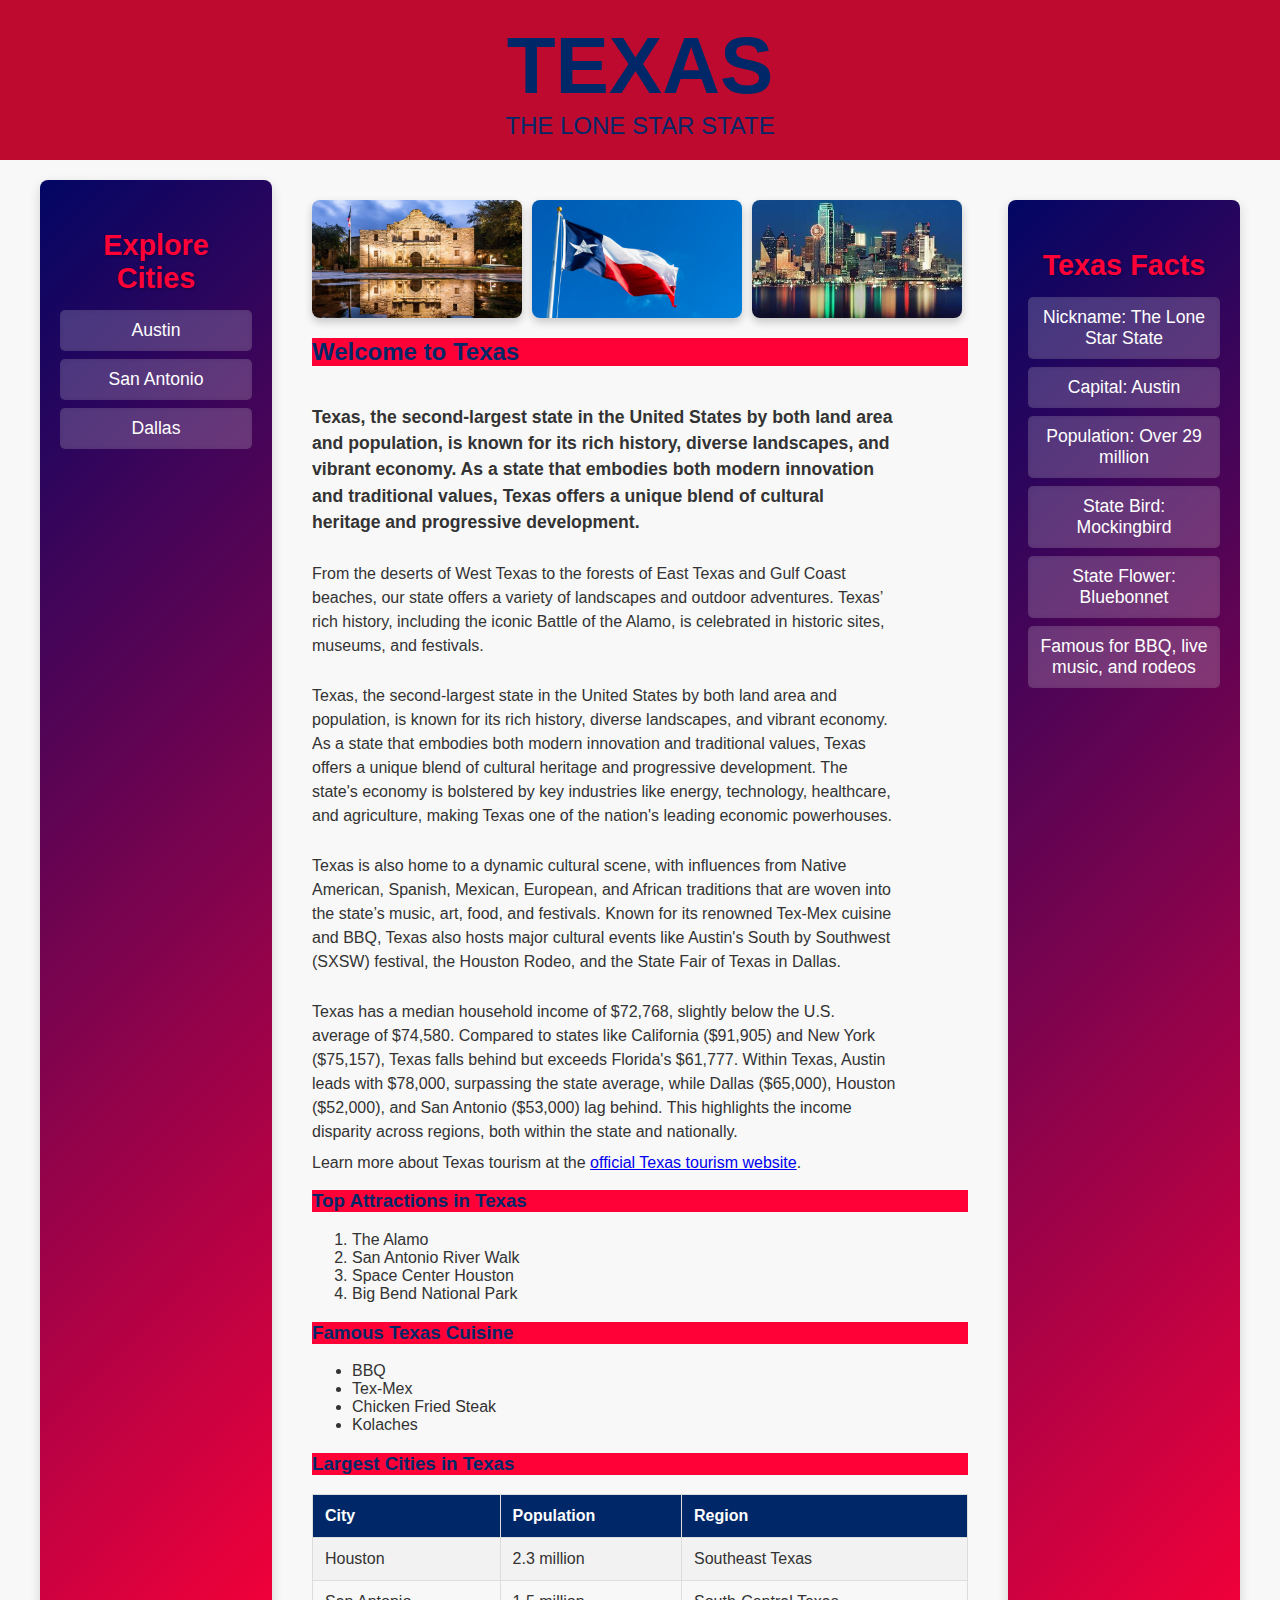
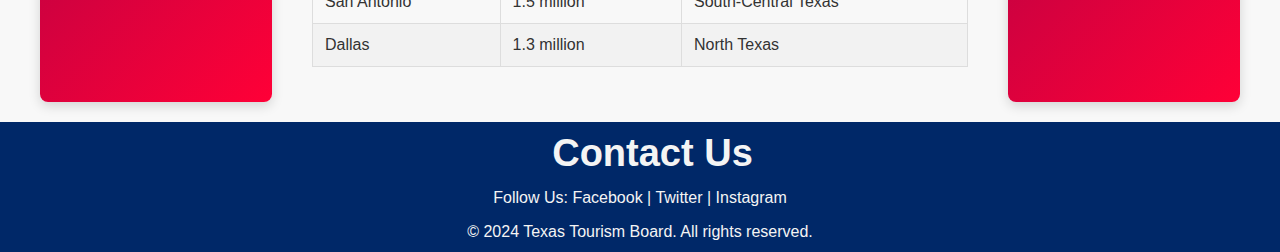
<file: index.html>
<!DOCTYPE html>
<html lang="en">

<head>
    <meta charset="UTF-8">
    <meta name="viewport" content="width=device-width, initial-scale=1.0">
    <title>Texas</title>
    <link href="styles.css" rel="stylesheet">
</head>

<body>

    <header id="main-header">
        <h1>Texas</h1>
        <p>The Lone Star State</p>
    </header>

    <div class="layout">
        <!-- Updated Navigation Section -->
        <nav class="explore-cities">
            <h3>Explore Cities</h3>
            <ul>
                <li><a href="austin.html" target="_blank">Austin</a></li>
                <li><a href="san-antonio.html" target="_blank">San Antonio</a></li>
                <li><a href="dallas.html" target="_blank">Dallas</a></li>
            </ul>
        </nav>


        <main class="main-content">
            <section>
                <div class="image-gallery">
                    <img src="images/alamo.jpg" alt="Alamo">
                    <img src="images/flag.jpg" alt="Texas Flag">
                    <img src="images/skyline.jpg" alt="Texas Skyline">
                </div>

                <h2 class="welcometotexas">Welcome to Texas</h2>
                <p class="intro-text">Texas, the second-largest state in the United States by both land area and
                    population,
                    is known for its
                    rich history, diverse landscapes, and vibrant economy. As a state that embodies both modern
                    innovation
                    and traditional values, Texas offers a unique blend of cultural heritage and progressive
                    development.
                </p>

                <p class="intro-text">From the deserts of West Texas to the forests of East Texas and Gulf Coast
                    beaches,
                    our state offers a
                    variety of landscapes and outdoor adventures. Texas’ rich history, including the iconic Battle of
                    the
                    Alamo, is celebrated in historic sites, museums, and festivals.</p>

                <p class="intro-text">Texas, the second-largest state in the United States by both land area and
                    population,
                    is known for its
                    rich history, diverse landscapes, and vibrant economy. As a state that embodies both modern
                    innovation
                    and traditional values, Texas offers a unique blend of cultural heritage and progressive
                    development.
                    The state's economy is bolstered by key industries like energy, technology, healthcare, and
                    agriculture,
                    making Texas one of the nation's leading economic powerhouses.</p>

                <p class="intro-text">Texas is also home to a dynamic cultural scene, with influences from Native
                    American,
                    Spanish, Mexican, European, and African traditions that are woven into the state’s music, art, food,
                    and
                    festivals. Known for its renowned Tex-Mex cuisine and BBQ, Texas also hosts major cultural events
                    like
                    Austin's South by Southwest (SXSW) festival, the Houston Rodeo, and the State Fair of Texas in
                    Dallas.
                </p>

                <p class="intro-text">Texas has a median household income of $72,768, slightly below the U.S. average of
                    $74,580. Compared to states like California ($91,905) and New York ($75,157), Texas falls behind but
                    exceeds Florida's $61,777. Within Texas, Austin leads with $78,000, surpassing the state average,
                    while Dallas ($65,000), Houston ($52,000), and San Antonio ($53,000) lag behind. This highlights the
                    income disparity across regions, both within the state and nationally.</p>

                <!-- External Link -->
                <p>Learn more about Texas tourism at the <a href="https://traveltexas.com" target="_blank">official
                        Texas
                        tourism website</a>.</p>
            </section>
            <!-- Ordered List -->
            <h3>Top Attractions in Texas</h3>
            <ol>
                <li>The Alamo</li>
                <li>San Antonio River Walk</li>
                <li>Space Center Houston</li>
                <li>Big Bend National Park</li>
            </ol>

            <!-- Unordered List -->
            <h3>Famous Texas Cuisine</h3>
            <ul>
                <li>BBQ</li>
                <li>Tex-Mex</li>
                <li>Chicken Fried Steak</li>
                <li>Kolaches</li>
            </ul>

            <!-- Table with Styled Population Data -->
            <h3>Largest Cities in Texas</h3>
            <table>
                <tr>
                    <th>City</th>
                    <th>Population</th>
                    <th>Region</th>
                </tr>
                <tr>
                    <td>Houston</td>
                    <td>2.3 million</td>
                    <td>Southeast Texas</td>
                </tr>
                <tr>
                    <td>San Antonio</td>
                    <td>1.5 million</td>
                    <td>South-Central Texas</td>
                </tr>
                <tr>
                    <td>Dallas</td>
                    <td>1.3 million</td>
                    <td>North Texas</td>
                </tr>
            </table>
        </main>

        <!-- Fancy Texas Facts Section -->
        <aside class="texas-facts">
            <h3>Texas Facts</h3>
            <ul>
                <li>Nickname: The Lone Star State</li>
                <li>Capital: Austin</li>
                <li>Population: Over 29 million</li>
                <li>State Bird: Mockingbird</li>
                <li>State Flower: Bluebonnet</li>
                <li>Famous for BBQ, live music, and rodeos</li>
            </ul>
        </aside>
    </div>

    <footer>
        <h2><a href="form.html" target="_blank">Contact Us</a></h2>
        <br>
        <br>
        <p>Follow Us:
            <a href="https://facebook.com" target="_blank">Facebook</a> |
            <a href="https://twitter.com" target="_blank">Twitter</a> |
            <a href="https://instagram.com" target="_blank">Instagram</a>
        </p>
        <p>© 2024 Texas Tourism Board. All rights reserved.</p>
    </footer>

</body>

</html>
</file>
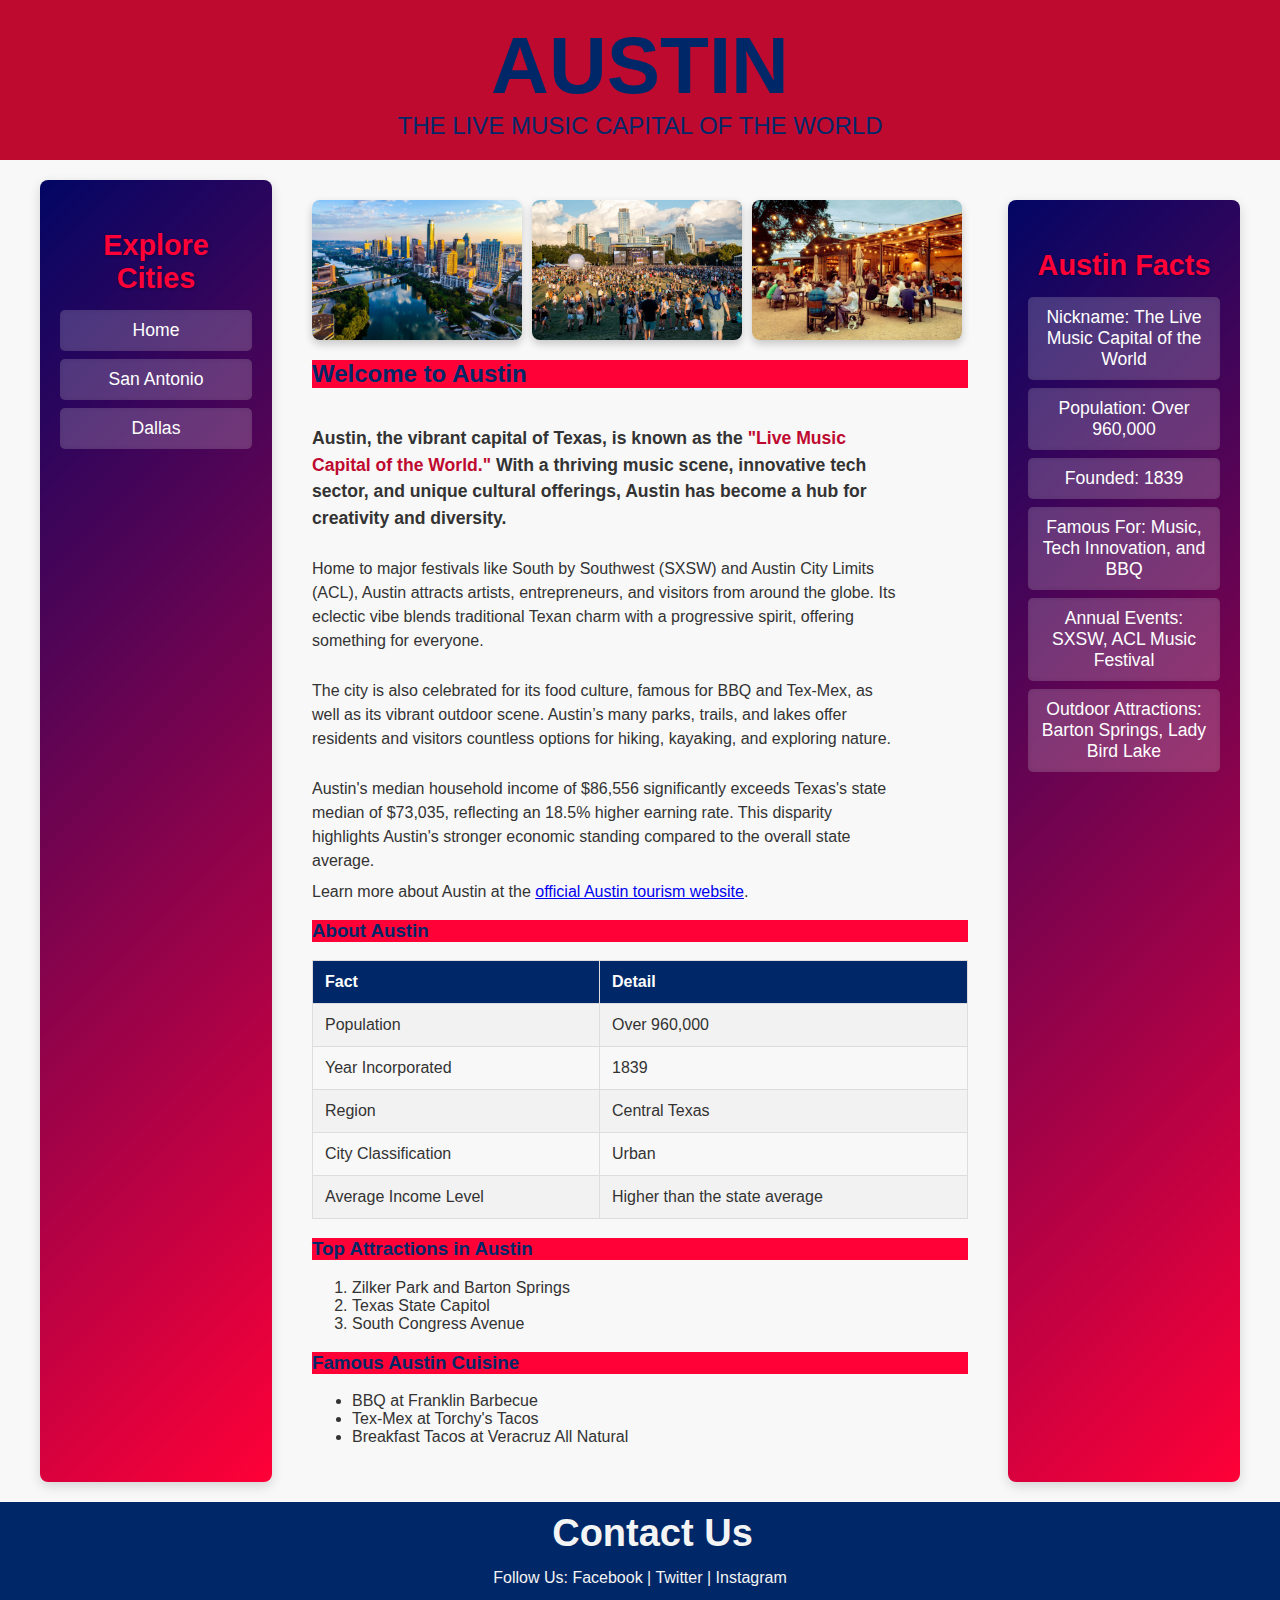
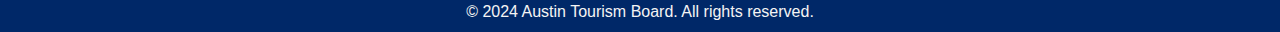
<file: austin.html>
<!DOCTYPE html>
<html lang="en">

<head>
    <meta charset="UTF-8">
    <meta name="viewport" content="width=device-width, initial-scale=1.0">
    <title>Austin</title>
    <link href="styles.css" rel="stylesheet">
</head>

<body>

    <header id="main-header">
        <h1>Austin</h1>
        <p>The Live Music Capital of the World</p>
    </header>

    <div class="layout">
        <!-- Navigation Section -->
        <nav class="explore-cities">
            <h3>Explore Cities</h3>
            <ul>
                <li><a href="index.html" target="_blank">Home</a></li>
                <li><a href="san-antonio.html" target="_blank">San Antonio</a></li>
                <li><a href="dallas.html" target="_blank">Dallas</a></li>
            </ul>
        </nav>


        <main class="main-content">
            <section>
                <div class="image-gallery">
                    <img src="images/austinskyline.jpeg" alt="Austin Skyline">
                    <img src="images/austin-live-music.jpg" alt="Austin Live Music">
                    <img src="images/austin-food.jpg" alt="Austin Food Scene">
                </div>

                <h2>Welcome to Austin</h2>
                <p class="intro-text">Austin, the vibrant capital of Texas, is known as the <strong>"Live Music Capital
                        of
                        the World."</strong> With a thriving music scene, innovative tech sector, and unique cultural
                    offerings, Austin has become a hub for creativity and diversity.</p>

                <p class="intro-text">Home to major festivals like South by Southwest (SXSW) and Austin City Limits
                    (ACL),
                    Austin attracts artists, entrepreneurs, and visitors from around the globe. Its eclectic vibe blends
                    traditional Texan charm with a progressive spirit, offering something for everyone.</p>

                <p class="intro-text">The city is also celebrated for its food culture, famous for BBQ and Tex-Mex, as
                    well
                    as its vibrant outdoor scene. Austin’s many parks, trails, and lakes offer residents and visitors
                    countless options for hiking, kayaking, and exploring nature.</p>

                <p class="intro-text">Austin's median household income of $86,556 significantly exceeds Texas's state
                    median of $73,035, reflecting an 18.5% higher earning rate. This disparity highlights Austin's
                    stronger economic standing compared to the overall state average.</p>

                <!-- External Link -->
                <p>Learn more about Austin at the <a href="https://www.austintexas.org/" target="_blank">official Austin
                        tourism website</a>.</p>
            </section>

            <h3>About Austin</h3>
            <table>
                <tr>
                    <th>Fact</th>
                    <th>Detail</th>
                </tr>
                <tr>
                    <td>Population</td>
                    <td>Over 960,000</td>
                </tr>
                <tr>
                    <td>Year Incorporated</td>
                    <td>1839</td>
                </tr>
                <tr>
                    <td>Region</td>
                    <td>Central Texas</td>
                </tr>
                <tr>
                    <td>City Classification</td>
                    <td>Urban</td>
                </tr>
                <tr>
                    <td>Average Income Level</td>
                    <td>Higher than the state average</td>
                </tr>
            </table>

            <!-- Top Attractions in Austin -->
            <h3>Top Attractions in Austin</h3>
            <ol>
                <li>Zilker Park and Barton Springs</li>
                <li>Texas State Capitol</li>
                <li>South Congress Avenue</li>
            </ol>

            <!-- Famous Austin Cuisine -->
            <h3>Famous Austin Cuisine</h3>
            <ul>
                <li>BBQ at Franklin Barbecue</li>
                <li>Tex-Mex at Torchy's Tacos</li>
                <li>Breakfast Tacos at Veracruz All Natural</li>
            </ul>
        </main>

        <!-- Austin Facts Section -->
        <aside class="texas-facts">
            <h3>Austin Facts</h3>
            <ul>
                <li>Nickname: The Live Music Capital of the World</li>
                <li>Population: Over 960,000</li>
                <li>Founded: 1839</li>
                <li>Famous For: Music, Tech Innovation, and BBQ</li>
                <li>Annual Events: SXSW, ACL Music Festival</li>
                <li>Outdoor Attractions: Barton Springs, Lady Bird Lake</li>
            </ul>
        </aside>
    </div>

    <footer>
        <h2><a href="form.html" target="_blank">Contact Us</a></h2>
        <br>
        <br>
        <p>Follow Us:
            <a href="https://facebook.com" target="_blank">Facebook</a> |
            <a href="https://twitter.com" target="_blank">Twitter</a> |
            <a href="https://instagram.com" target="_blank">Instagram</a>
        </p>
        <p>© 2024 Austin Tourism Board. All rights reserved.</p>
    </footer>

</body>

</html>
</file>
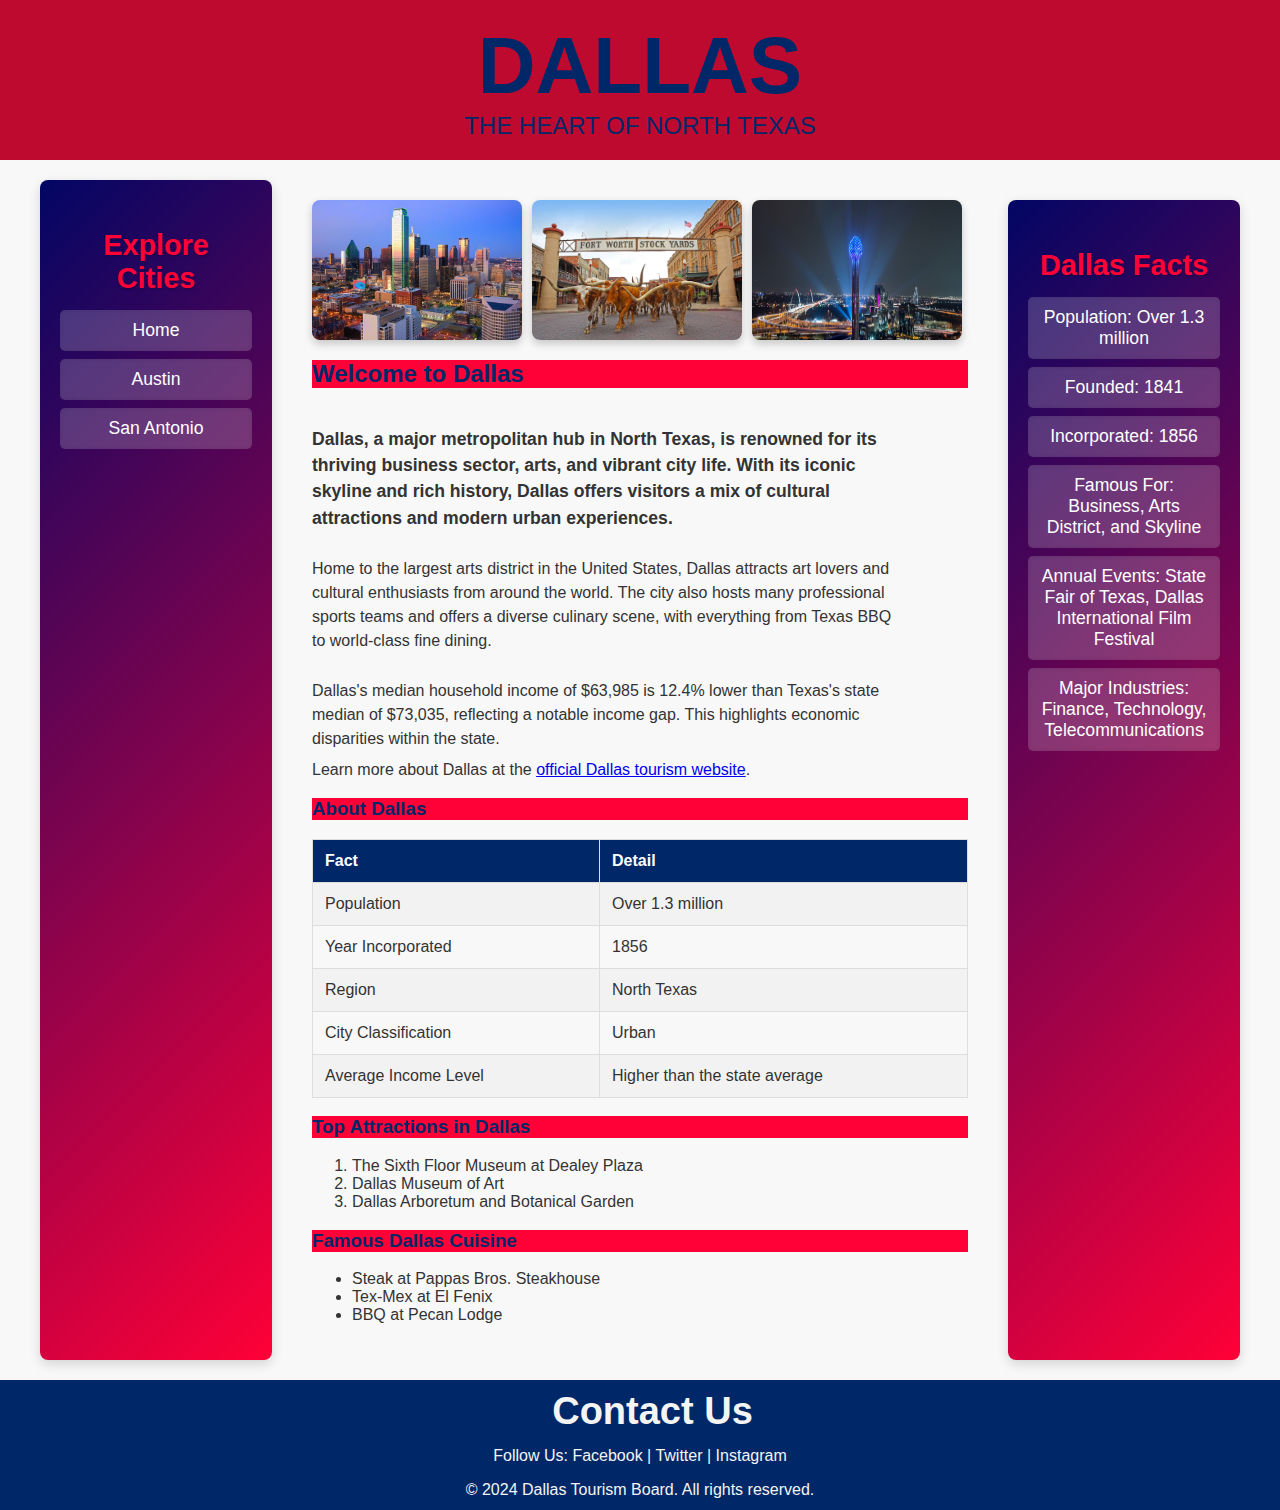
<file: dallas.html>
<!DOCTYPE html>
<html lang="en">

<head>
    <meta charset="UTF-8">
    <meta name="viewport" content="width=device-width, initial-scale=1.0">
    <title>Dallas</title>
    <link href="styles.css" rel="stylesheet">
</head>

<body>

    <header id="main-header">
        <h1>Dallas</h1>
        <p>The Heart of North Texas</p>
    </header>

    <div class="layout">
        <!-- Navigation Section -->
        <nav class="explore-cities">
            <h3>Explore Cities</h3>
            <ul>
                <li><a href="index.html" target="_blank">Home</a></li>
                <li><a href="austin.html" target="_blank">Austin</a></li>
                <li><a href="san-antonio.html" target="_blank">San Antonio</a></li>
            </ul>
        </nav>

        <!-- Main Section with Images -->
        <main class="main-content">
            <section>
                <div class="image-gallery">
                    <img src="images/dallassky.jpg" alt="Dallas Skyline">
                    <img src="images/bulls.jpg" alt="Dallas Bulls">
                    <img src="images/reuniontower.jpg" alt="Reunion Tower">
                </div>

                <h2>Welcome to Dallas</h2>
                <p class="intro-text">Dallas, a major metropolitan hub in North Texas, is renowned for its thriving
                    business
                    sector, arts, and vibrant city life. With its iconic skyline and rich history, Dallas offers
                    visitors a
                    mix of cultural attractions and modern urban experiences.</p>

                <p class="intro-text">Home to the largest arts district in the United States, Dallas attracts art lovers
                    and
                    cultural enthusiasts from around the world. The city also hosts many professional sports teams and
                    offers a diverse culinary scene, with everything from Texas BBQ to world-class fine dining.</p>

                <p class="intro-text">Dallas's median household income of $63,985 is 12.4% lower than Texas's state
                    median of $73,035, reflecting a notable income gap. This highlights economic disparities within the
                    state.</p>
                <!-- External Link -->
                <p>Learn more about Dallas at the <a href="https://www.visitdallas.com/" target="_blank">official Dallas
                        tourism website</a>.</p>
            </section>
            <!-- City Information Table -->
            <h3>About Dallas</h3>
            <table>
                <tr>
                    <th>Fact</th>
                    <th>Detail</th>
                </tr>
                <tr>
                    <td>Population</td>
                    <td>Over 1.3 million</td>
                </tr>
                <tr>
                    <td>Year Incorporated</td>
                    <td>1856</td>
                </tr>
                <tr>
                    <td>Region</td>
                    <td>North Texas</td>
                </tr>
                <tr>
                    <td>City Classification</td>
                    <td>Urban</td>
                </tr>
                <tr>
                    <td>Average Income Level</td>
                    <td>Higher than the state average</td>
                </tr>
            </table>

            <!-- Top Attractions in Dallas -->
            <h3>Top Attractions in Dallas</h3>
            <ol>
                <li>The Sixth Floor Museum at Dealey Plaza</li>
                <li>Dallas Museum of Art</li>
                <li>Dallas Arboretum and Botanical Garden</li>
            </ol>

            <!-- Famous Dallas Cuisine -->
            <h3>Famous Dallas Cuisine</h3>
            <ul>
                <li>Steak at Pappas Bros. Steakhouse</li>
                <li>Tex-Mex at El Fenix</li>
                <li>BBQ at Pecan Lodge</li>
            </ul>
        </main>

        <!-- Dallas Facts Section -->
        <aside class="texas-facts">
            <h3>Dallas Facts</h3>
            <ul>
                <li>Population: Over 1.3 million</li>
                <li>Founded: 1841</li>
                <li>Incorporated: 1856</li>
                <li>Famous For: Business, Arts District, and Skyline</li>
                <li>Annual Events: State Fair of Texas, Dallas International Film Festival</li>
                <li>Major Industries: Finance, Technology, Telecommunications</li>
            </ul>
        </aside>
    </div>

    <footer>
        <h2><a href="form.html" target="_blank">Contact Us</a></h2>
        <br>
        <br>
        <p>Follow Us:
            <a href="https://facebook.com" target="_blank">Facebook</a> |
            <a href="https://twitter.com" target="_blank">Twitter</a> |
            <a href="https://instagram.com" target="_blank">Instagram</a>
        </p>
        <p>© 2024 Dallas Tourism Board. All rights reserved.</p>
    </footer>

</body>

</html>
</file>
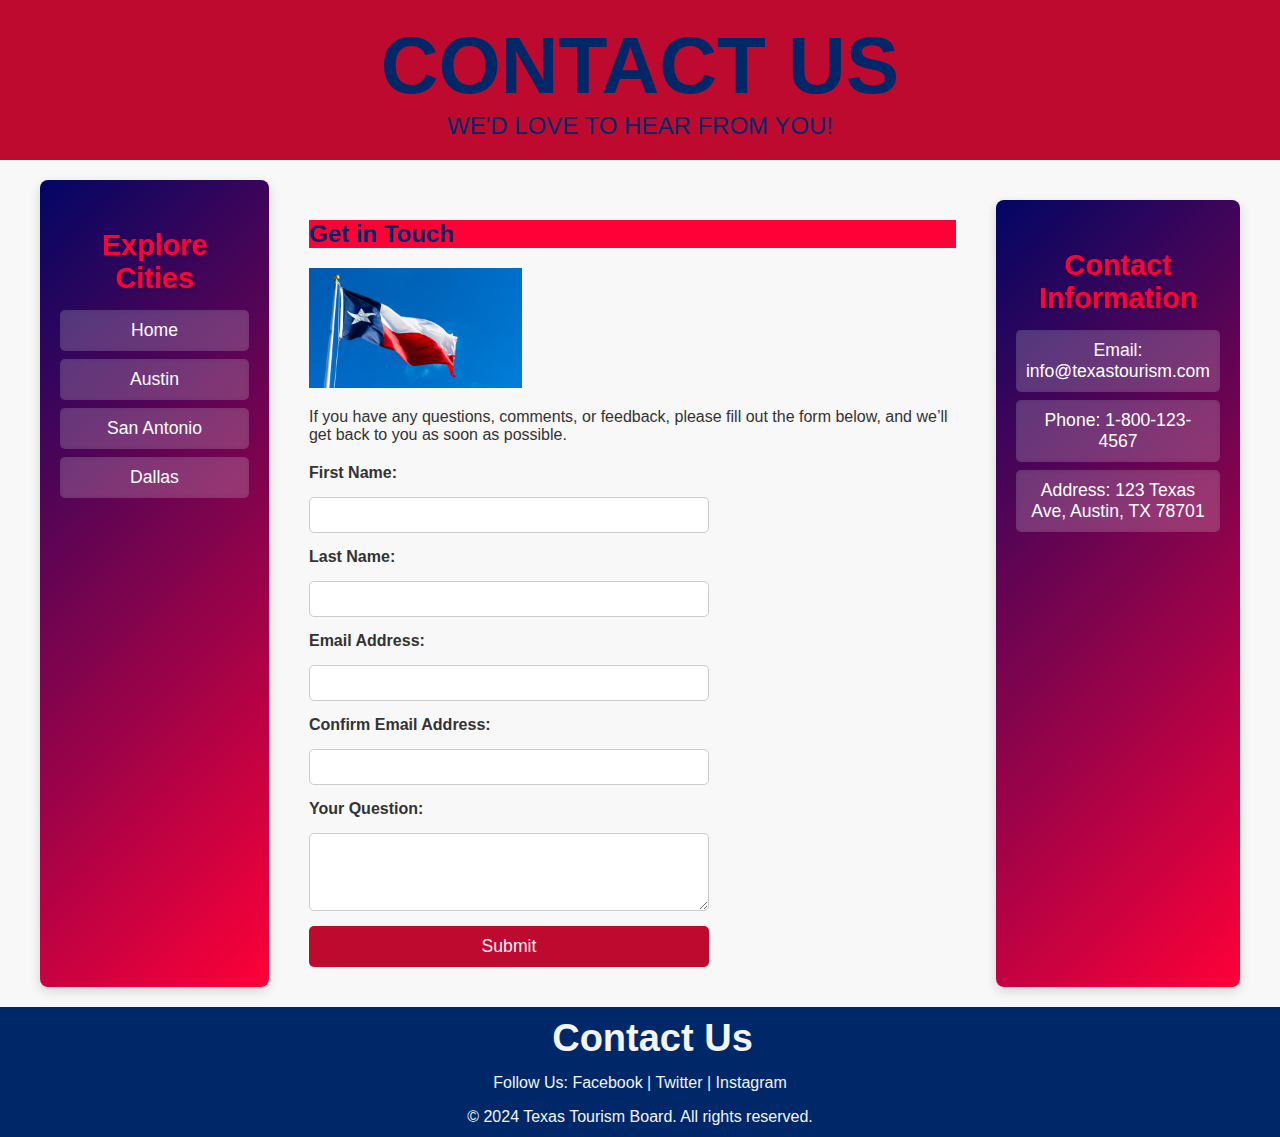
<file: form.html>
<!DOCTYPE html>
<html lang="en">

<head>
    <meta charset="UTF-8">
    <meta name="viewport" content="width=device-width, initial-scale=1.0">
    <title>Contact Us</title>
    <link href="styles.css" rel="stylesheet">
</head>

<body>

    <header id="main-header">
        <h1>Contact Us</h1>
        <p>We'd love to hear from you!</p>
    </header>

    <div class="layout">
        <!-- Navigation Section -->
        <nav class="explore-cities">
            <h3>Explore Cities</h3>
            <ul>
                <li><a href="index.html" target="_blank">Home</a></li>
                <li><a href="austin.html">Austin</a></li>
                <li><a href="san-antonio.html">San Antonio</a></li>
                <li><a href="dallas.html">Dallas</a></li>
            </ul>
        </nav>

        <!-- Main Content with Form -->
        <main class="main-content">
            <section>
                <h2>Get in Touch</h2>
                <img src="images/flag.jpg" alt="Texas Flag" height="120px">
                <p>If you have any questions, comments, or feedback, please fill out the form below, and we’ll get back
                    to
                    you as soon as possible.</p>
            </section>
            <!-- Web Form with onSubmit Event -->
            <section>
                <form onsubmit="return validateEmails()">
                    <!-- First Name Field -->
                    <label for="first-name">First Name:</label>
                    <input type="text" id="first-name" name="first-name" required>

                    <!-- Last Name Field -->
                    <label for="last-name">Last Name:</label>
                    <input type="text" id="last-name" name="last-name" required>

                    <!-- Email Address Field -->
                    <label for="email">Email Address:</label>
                    <input type="email" id="email" name="email" required>

                    <!-- Confirm Email Field -->
                    <label for="confirm-email">Confirm Email Address:</label>
                    <input type="email" id="confirm-email" name="confirm-email" required>

                    <!-- Question Field -->
                    <label for="question">Your Question:</label>
                    <textarea id="question" name="question" rows="4" required></textarea>

                    <!-- Submit Button -->
                    <button type="submit">Submit</button>
                </form>
            </section>
        </main>

        <!-- Contact Information Section -->
        <aside class="texas-facts">
            <h3>Contact Information</h3>
            <ul>
                <li>Email: info@texastourism.com</li>
                <li>Phone: 1-800-123-4567</li>
                <li>Address: 123 Texas Ave, Austin, TX 78701</li>
            </ul>
        </aside>
    </div>

    <footer>
        <h2><a href="form.html" target="_blank">Contact Us</a></h2>
        <br>
        <br>
        <p>Follow Us:
            <a href="https://facebook.com" target="_blank">Facebook</a> |
            <a href="https://twitter.com" target="_blank">Twitter</a> |
            <a href="https://instagram.com" target="_blank">Instagram</a>
        </p>
        <p>© 2024 Texas Tourism Board. All rights reserved.</p>
    </footer>

    <script>
        function validateEmails() {
            const email = document.getElementById("email").value;
            const confirmEmail = document.getElementById("confirm-email").value;
            if (email !== confirmEmail) {
                alert("The email addresses provided do not match. Please re-enter emails.");
                return false;
            }
            return true;
        }
    </script>

</body>

</html>
</file>
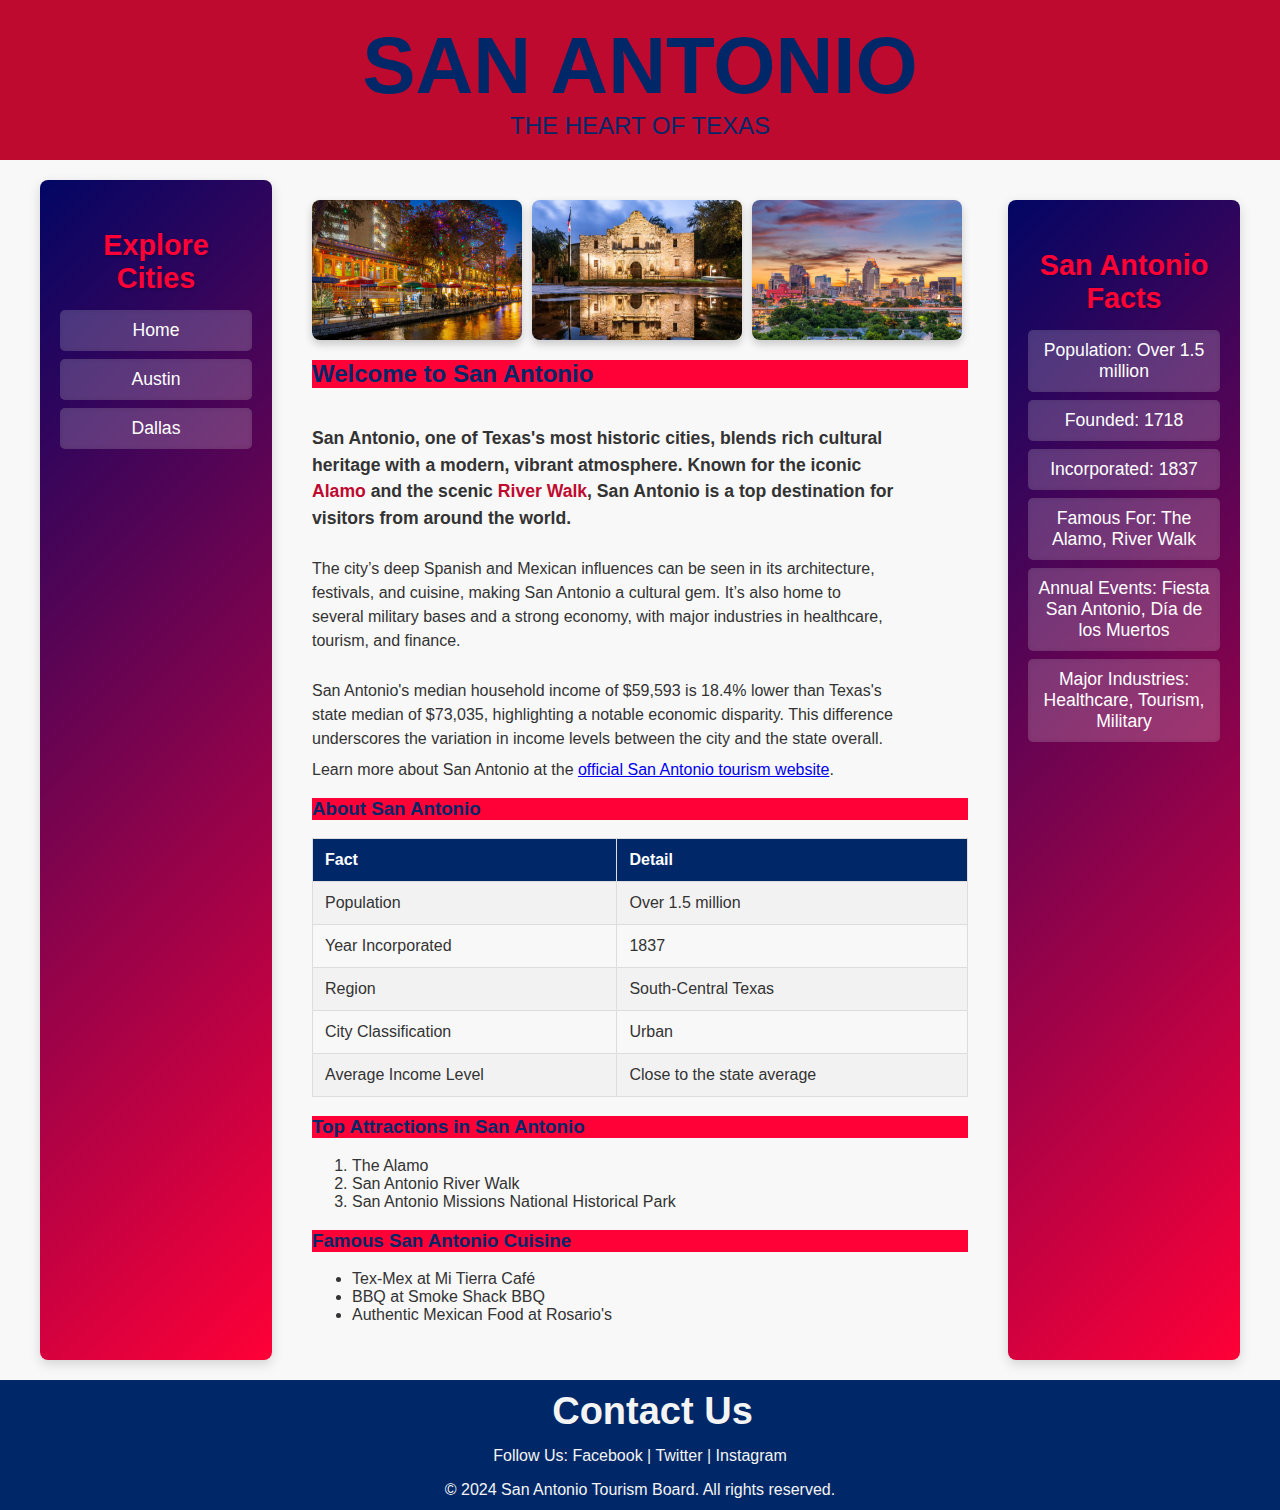
<file: san-antonio.html>
<!DOCTYPE html>
<html lang="en">

<head>
    <meta charset="UTF-8">
    <meta name="viewport" content="width=device-width, initial-scale=1.0">
    <title>San Antonio</title>
    <link href="styles.css" rel="stylesheet">
</head>

<body>

    <header id="main-header">
        <h1>San Antonio</h1>
        <p>The Heart of Texas</p>
    </header>

    <div class="layout">
        <!-- Navigation Section -->
        <nav class="explore-cities">
            <h3>Explore Cities</h3>
            <ul>
                <li><a href="index.html" target="_blank">Home</a></li>
                <li><a href="austin.html" target="_blank">Austin</a></li>
                <li><a href="dallas.html" target="_blank">Dallas</a></li>
            </ul>
        </nav>

        <!-- Main Section with Images -->
        <main class="main-content">
            <section>
                <div class="image-gallery">
                    <img src="images/riverwalk.jpg" alt="San Antonio Riverwalk">
                    <img src="images/alamo.jpg" alt="The Alamo">
                    <img src="images/santonioskyline.jpg" alt="San Antonio Skyline">
                </div>

                <h2>Welcome to San Antonio</h2>
                <p class="intro-text">San Antonio, one of Texas's most historic cities, blends rich cultural heritage
                    with a
                    modern, vibrant atmosphere. Known for the iconic <strong>Alamo</strong> and the scenic <strong>River
                        Walk</strong>, San Antonio is a top destination for visitors from around the world.</p>

                <p class="intro-text">The city’s deep Spanish and Mexican influences can be seen in its architecture,
                    festivals, and cuisine, making San Antonio a cultural gem. It’s also home to several military bases
                    and
                    a strong economy, with major industries in healthcare, tourism, and finance.</p>

                <p class="intro-text">San Antonio's median household income of $59,593 is 18.4% lower than Texas's state
                    median of $73,035, highlighting a notable economic disparity. This difference underscores the
                    variation in income levels between the city and the state overall.</p>

                <!-- External Link -->
                <p>Learn more about San Antonio at the <a href="https://www.visitsanantonio.com/"
                        target="_blank">official
                        San Antonio tourism website</a>.</p>
            </section>
            <!-- City Information Table -->
            <h3>About San Antonio</h3>
            <table>
                <tr>
                    <th>Fact</th>
                    <th>Detail</th>
                </tr>
                <tr>
                    <td>Population</td>
                    <td>Over 1.5 million</td>
                </tr>
                <tr>
                    <td>Year Incorporated</td>
                    <td>1837</td>
                </tr>
                <tr>
                    <td>Region</td>
                    <td>South-Central Texas</td>
                </tr>
                <tr>
                    <td>City Classification</td>
                    <td>Urban</td>
                </tr>
                <tr>
                    <td>Average Income Level</td>
                    <td>Close to the state average</td>
                </tr>
            </table>

            <!-- Top Attractions in San Antonio -->
            <h3>Top Attractions in San Antonio</h3>
            <ol>
                <li>The Alamo</li>
                <li>San Antonio River Walk</li>
                <li>San Antonio Missions National Historical Park</li>
            </ol>

            <!-- Famous San Antonio Cuisine -->
            <h3>Famous San Antonio Cuisine</h3>
            <ul>
                <li>Tex-Mex at Mi Tierra Café</li>
                <li>BBQ at Smoke Shack BBQ</li>
                <li>Authentic Mexican Food at Rosario's</li>
            </ul>
        </main>

        <!-- San Antonio Facts Section -->
        <aside class="texas-facts">

            <h3>San Antonio Facts</h3>
            <ul>
                <li>Population: Over 1.5 million</li>
                <li>Founded: 1718</li>
                <li>Incorporated: 1837</li>
                <li>Famous For: The Alamo, River Walk</li>
                <li>Annual Events: Fiesta San Antonio, Día de los Muertos</li>
                <li>Major Industries: Healthcare, Tourism, Military</li>
            </ul>
        </aside>
    </div>

    <footer>
        <h2><a href="form.html" target="_blank">Contact Us</a></h2>
        <br>
        <br>
        <p>Follow Us:
            <a href="https://facebook.com" target="_blank">Facebook</a> |
            <a href="https://twitter.com" target="_blank">Twitter</a> |
            <a href="https://instagram.com" target="_blank">Instagram</a>
        </p>
        <p>© 2024 San Antonio Tourism Board. All rights reserved.</p>
    </footer>

</body>

</html>
</file>
<file: styles.css>
/* Global Font Declaration */
body {
    font-family: Arial, sans-serif;
    background-color: #f8f8f8;
    color: #333;
    margin: 0;
    padding: 0;
}

main h2 {
    color: #002868;
    font-size: largest;
    background-color: #ff0037;
}

main h3 {
    color: #002868;
    font-size: largest;
    background-color: #ff0037;

}

/* Header */
#main-header {
    background-color: #bf0a30;
    color: white;
    text-align: center;
    padding: 20px;
    position: relative;
}

header h1 {
    font-size: 5em;
    margin: 0;
    text-transform: uppercase;
    color: #002868;
}

header p {
    font-size: 1.5em;
    margin: 0;
    text-transform: uppercase;
    color: #002868;
}

/* Layout */
.layout {
    display: grid;
    grid-template-areas:
        "nav main aside";
    grid-template-columns: 1fr 3fr 1fr;
    gap: 20px;
    max-width: 1200px;
    margin: auto;
    padding: 20px;
}

.welcometotexas {
    color: #002868;
    font-size: largest;
    background-color: #ff0037;
}

/* Fancy Navigation (Explore Cities) */
.explore-cities {
    grid-area: nav;
    background: linear-gradient(135deg, #020664, #ff0037);
    color: rgb(255, 207, 207);
    padding: 20px;
    border-radius: 8px;
    box-shadow: 0 4px 12px rgba(0, 0, 0, 0.15);
    text-align: center;
}

.explore-cities h3 {
    font-size: 1.8em;
    margin-bottom: 15px;
    color: #ff0037;
    text-shadow: 1px 1px 3px rgba(0, 0, 0, 0.3);
}

.explore-cities ul {
    list-style-type: none;
    padding: 0;
    margin: 0;
}

.explore-cities ul li {
    background: rgba(255, 255, 255, 0.2);
    padding: 10px;
    margin: 8px 0;
    border-radius: 5px;
    box-shadow: inset 0 0 5px rgba(0, 0, 0, 0.1);
}

.explore-cities ul li:hover {
    background: rgba(255, 255, 255, 0.3);
    transition: background 0.3s ease;
}

.explore-cities ul li a {
    color: white;
    text-decoration: none;
    font-size: 1.1em;
}

.explore-cities ul li a:hover {
    text-decoration: underline;
}

/* Main Content */
.main-content {
    grid-area: main;
    padding: 20px;
}

.intro-text {
    margin-bottom: 15px;
}

/* Hover Effect for Links */
a:hover {
    color: #bf0a30;
}

/* Image Gallery */
.image-gallery {
    display: flex;
    gap: 10px;
    margin-bottom: 20px;
}

.image-gallery img {
    width: 32%;
    border-radius: 8px;
    box-shadow: 0 4px 8px rgba(0, 0, 0, 0.2);
}

/* Styled Table */
table {
    width: 100%;
    border-collapse: collapse;
    margin-top: 15px;
    margin-bottom: 15px;
}

th,
td {
    padding: 12px;
    text-align: left;
    border: 1px solid #ddd;
}

th {
    background-color: #002868;
    color: white;
}

tr:nth-child(even) {
    background-color: #f2f2f2;
}

tr:hover {
    background-color: #ddd;
}

/* Fancy Texas Facts Styling */
.texas-facts {
    grid-area: aside;
    background: linear-gradient(135deg, #020664, #ff0037);
    color: rgb(255, 255, 255);
    padding: 20px;
    border-radius: 8px;
    box-shadow: 0 4px 12px rgba(0, 0, 0, 0.15);
    margin-top: 20px;
    text-align: center;
}

.texas-facts h3 {
    font-size: 1.8em;
    margin-bottom: 15px;
    color: #ff0037;
    text-shadow: 1px 1px 3px rgba(0, 0, 0, 0.3);
}

.texas-facts ul {
    list-style-type: none;
    padding: 0;
    font-size: 1.1em;
    margin: 0;
}

.texas-facts ul li {
    background: rgba(255, 255, 255, 0.2);
    padding: 10px;
    margin: 8px 0;
    border-radius: 5px;
    box-shadow: inset 0 0 5px rgba(0, 0, 0, 0.1);
}

.texas-facts ul li:hover {
    background: rgba(255, 255, 255, 0.3);
    transition: background 0.3s ease;
}

/* Footer */
footer {
    position: relative;
    height: 100px;
    padding: 21px;
    background-color: #002868;
    color: white;
    text-align: center;
    padding: 15px;
}

footer h2 {
    position: absolute;
    top: 10px;
    right: 5px;
    left: 30px;
    margin: 0;
    font-size: 38px;
}

footer p,
footer a {
    color: #f4f4f4;
    text-decoration: none;
}

footer a:hover {
    text-decoration: underline;
}

.intro-text {
    margin-bottom: 10px;
    line-height: 1.5;
    font-size: 1em;
    float: left;
    width: 89%;
}

.intro-text+* {
    clear: both;
}


.intro-text strong {
    color: #bf0a30;
    /* Texas theme color */
    font-weight: bold;
}

.intro-text em {
    color: #002868;
    font-style: italic;
}

.intro-text:first-of-type {
    font-size: 1.1em;
    font-weight: bold;
}

/* Form Styling */
form {
    display: flex;
    flex-direction: column;
    gap: 15px;
    max-width: 400px;
    margin-top: 20px;
}

label {
    font-weight: bold;
}

input[type="text"],
input[type="email"],
textarea {
    padding: 8px;
    border: 1px solid #ccc;
    border-radius: 5px;
    font-size: 1em;
    width: 100%;
    box-sizing: border-box;
}

textarea {
    resize: vertical;
}

button[type="submit"] {
    padding: 10px;
    background-color: #bf0a30;
    color: rgb(248, 245, 245);
    border: none;
    border-radius: 5px;
    font-size: 1.1em;
    cursor: pointer;
}

button[type="submit"]:hover {
    background-color: #a00c29;
}
</file>
